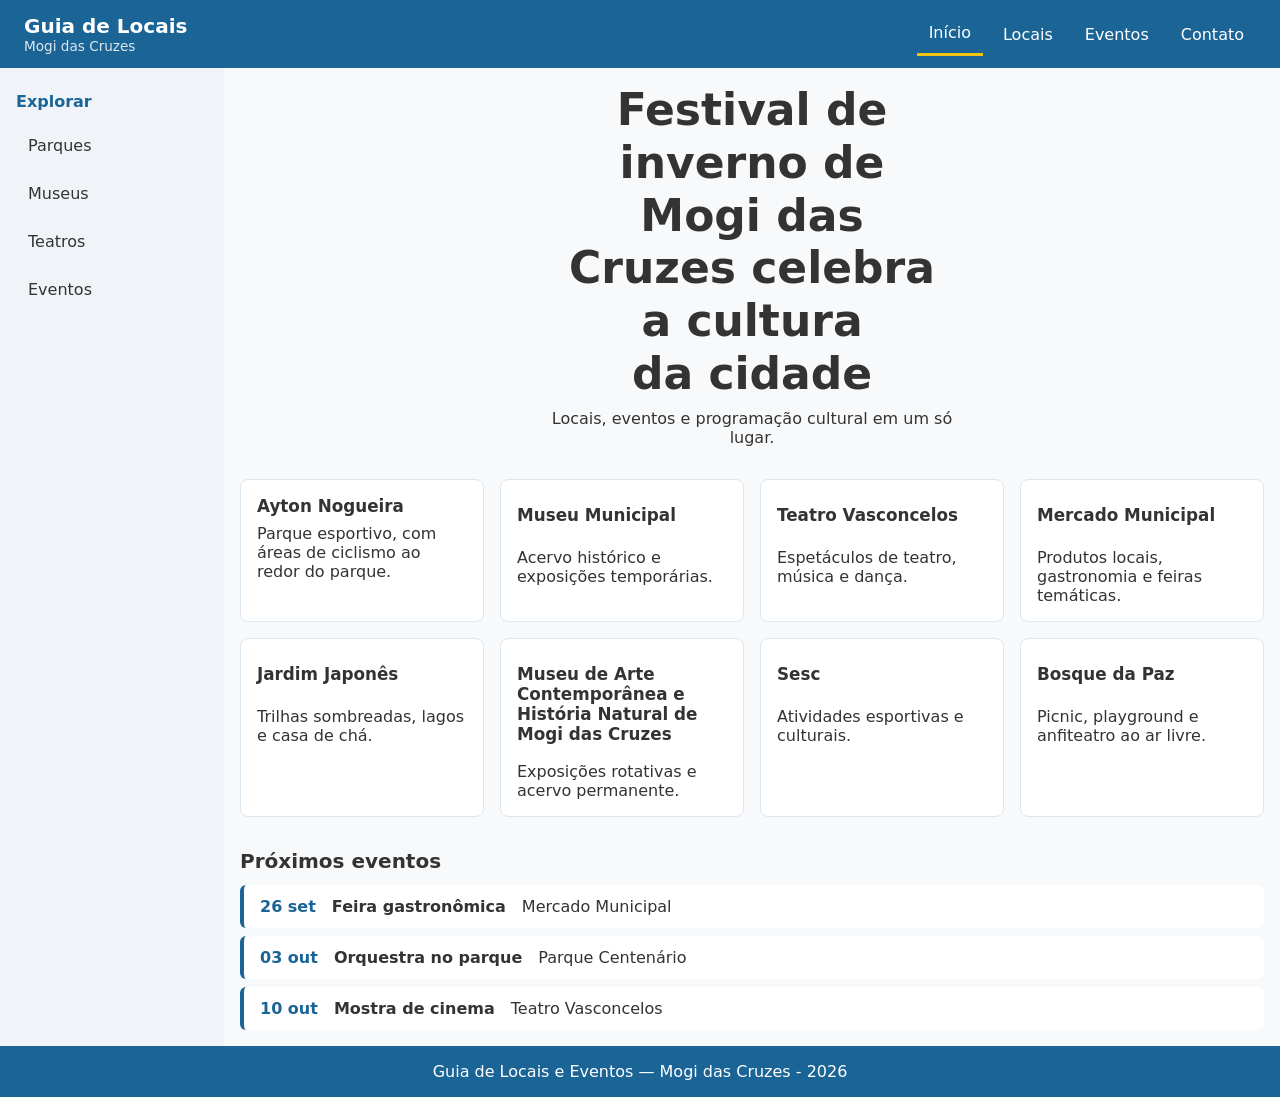
<file: index.html>
<!DOCTYPE html>
<html lang="pt-BR">

<head>
    <meta charset="UTF-8">
    <meta name="viewport" content="width=device-width, initial-scale=1.0">
    <link rel="stylesheet" href="styles.css">
    <title>Guia de Locais e Eventos — Início</title>
</head>

<body class="home">

    <header class="cabecalho" >
        <div class="text-cabecalho">
            <p class="titulo-cabecalho">Guia de Locais</p>
            <p class="cidade">Mogi das Cruzes</p>
        </div>
        <nav aria-label="Menu principal">
        <ul class="menu-lista">
            <li><a href="index.html" class="ativo">Início</a></li>
            <li><a href="#locais">Locais</a></li>
            <li><a href="#agenda">Eventos</a></li>
            <li><a href="#contato">Contato</a></li>
        </ul>
        </nav>
    </header>

    <aside class="menu-lateral">
        <nav aria-label="Categorias">
        <h2 class="lateral-titulo">Explorar</h2>
        <ul class="lateral-lista">
            <li><a href="#locais">Parques</a></li>
            <li><a href="#locais">Museus</a></li>
            <li><a href="#locais">Teatros</a></li>
            <li><a href="#agenda">Eventos</a></li>
        </ul>
        </nav>
    </aside>

    <main>
        <section class="titulo-main">
            <div>
                <h1>Festival de inverno de Mogi das Cruzes celebra a cultura da cidade</h1>
                <p>Locais, eventos e programação cultural em um só lugar.</p>
            </div>
        </section>

        <section class="cards" id="locais">
            <article class="card">
                <a href="atividade.html" class="card-link">
                    <span class="card-titulo">Ayton Nogueira</span>
                    <p>Parque esportivo, com áreas de ciclismo ao redor do parque.</p>
                </a>
            </article>
            <article class="card">
                <a href="#">Museu Municipal</a>
                <p>Acervo histórico e exposições temporárias.</p>
            </article>
            <article class="card">
                <a href="#">Teatro Vasconcelos</a>
                <p>Espetáculos de teatro, música e dança.</p>
            </article>
            <article class="card">
                <a href="#">Mercado Municipal</a>
                <p>Produtos locais, gastronomia e feiras temáticas.</p>
            </article>
            <article class="card">
                <a href="#">Jardim Japonês</a>
                <p>Trilhas sombreadas, lagos e casa de chá.</p>
            </article>
            <article class="card">
                <a href="#">Museu de Arte Contemporânea e História Natural de Mogi das Cruzes</a>
                <p>Exposições rotativas e acervo permanente.</p>
            </article>
            <article class="card">
                <a href="#">Sesc</a>
                <p>Atividades esportivas e culturais.</p>
            </article>
            <article class="card">
                <a href="#">Bosque da Paz</a>
                <p>Picnic, playground e anfiteatro ao ar livre.</p>
            </article>
        </section>

        <section class="agenda" id="agenda">
            <h2 class="titulo-agenda">Próximos eventos</h2>
            <ul class="lista-agenda">
                <li class="item-agenda">
                    <time datetime="2026-09-26">26 set</time>
                    <strong>Feira gastronômica</strong>
                    <span>Mercado Municipal</span>
                </li>
                <li class="item-agenda">
                    <time datetime="2026-10-03">03 out</time>
                    <strong>Orquestra no parque</strong>
                    <span>Parque Centenário</span>
                </li>
                <li class="item-agenda">
                    <time datetime="2026-10-10">10 out</time>
                    <strong>Mostra de cinema</strong>
                    <span>Teatro Vasconcelos</span>
                </li>
            </ul>
        </section>

    </main>

    <footer class="rodape" id="contato">
        <p>Guia de Locais e Eventos — Mogi das Cruzes - 2026</p>
        </footer>

</body>

</html>
</file>
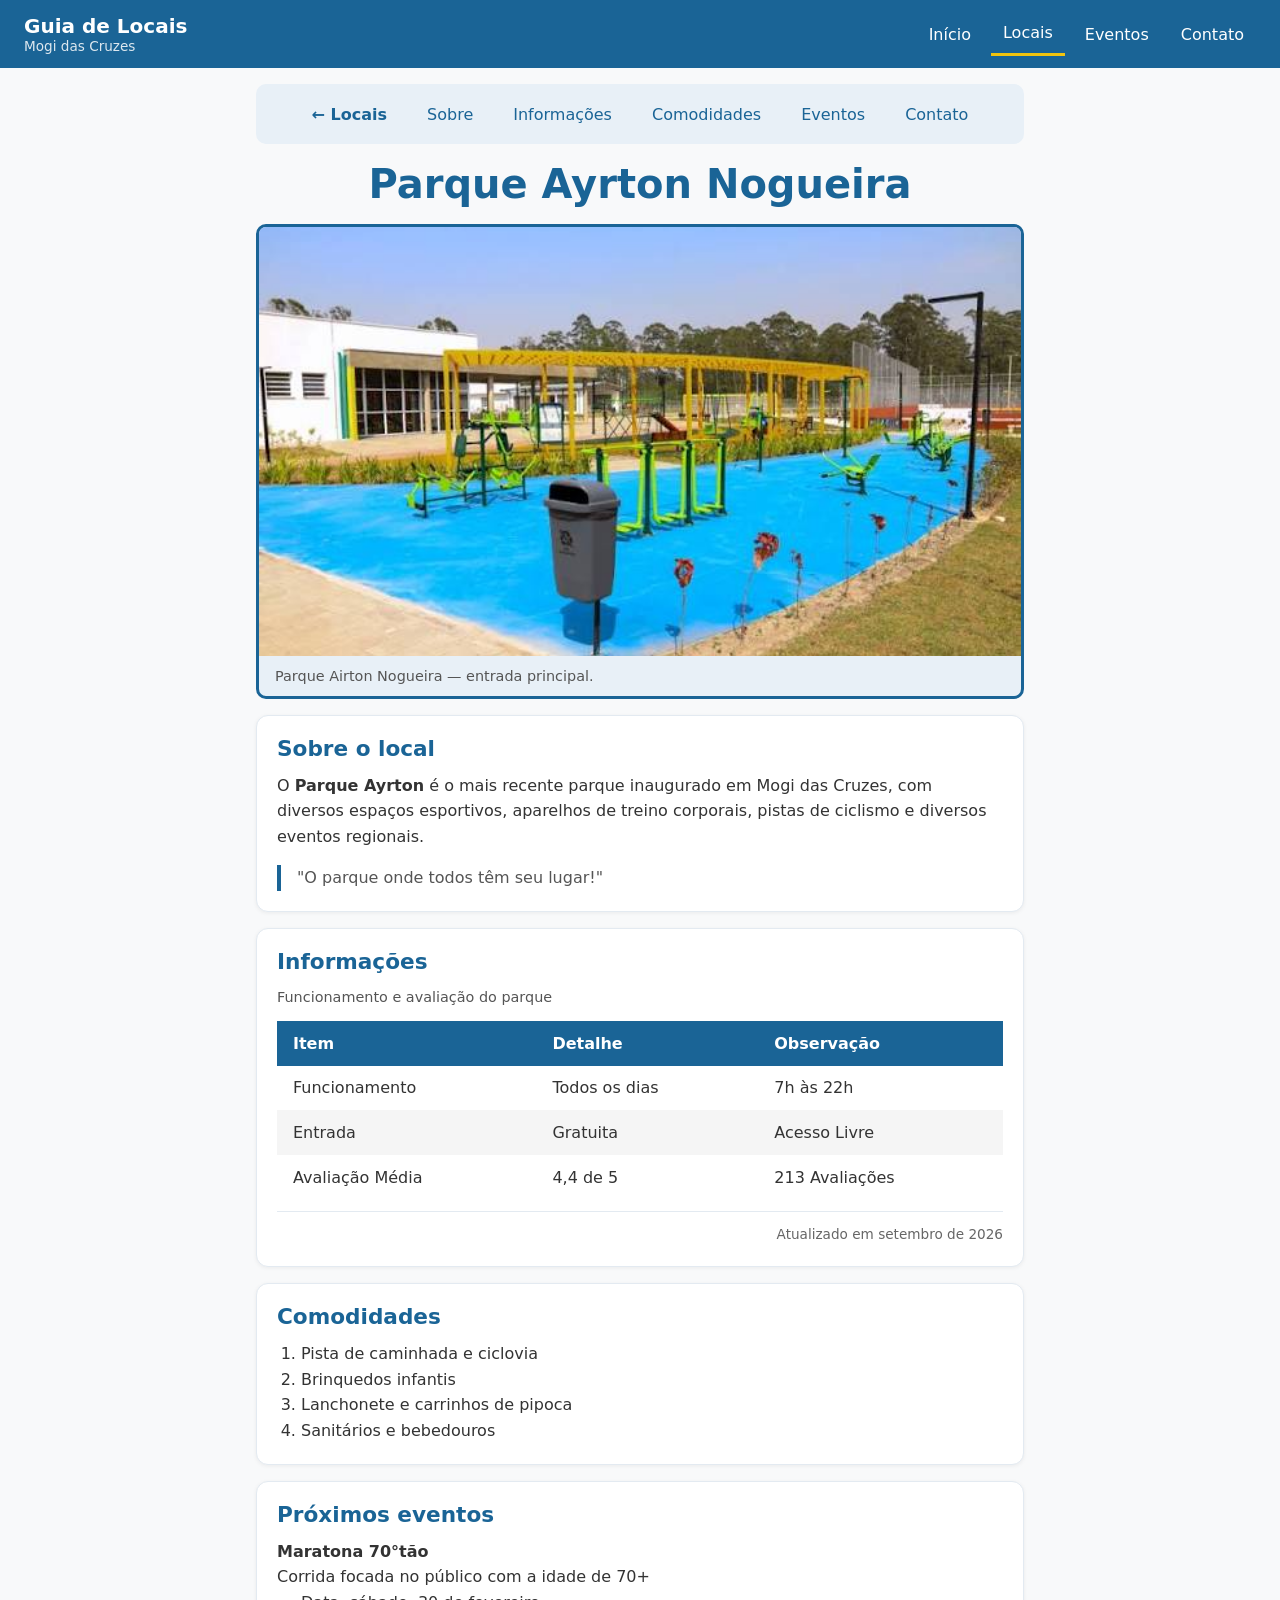
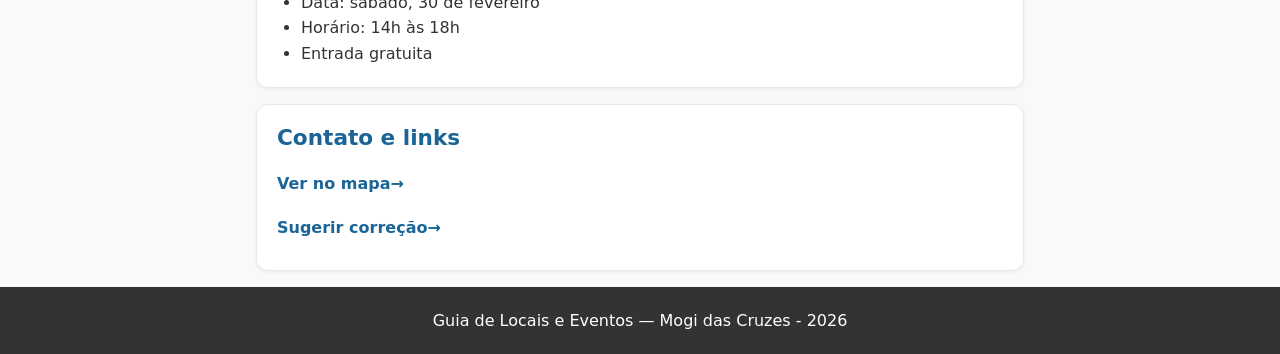
<file: atividade.html>
<!DOCTYPE html>
<html lang="pt-BR">

<head>
    <meta charset="UTF-8">
    <meta name="viewport" content="width=device-width, initial-scale=1.0">
    <title>Guia Turístico - Parque Airton Nogueira</title>
    <link rel="stylesheet" href="./styles.css">
</head>

<body class="detalhe">

    <header class="cabecalho ">
        <div class="text-cabecalho">
            <p class="titulo-cabecalho">Guia de Locais</p>
            <p class="cidade">Mogi das Cruzes</p>
        </div>
        <nav aria-label="Menu principal">
            <ul class="menu-lista">
                <li><a href="index.html">Início</a></li>
                <li><a href="index.html#locais" class="ativo" aria-current="page">Locais</a></li>
                <li><a href="index.html#agenda">Eventos</a></li>
                <li><a href="index.html#contato">Contato</a></li>
            </ul>
        </nav>
    </header>

    <main class="container-pagina">

        <nav class="sub-menu" aria-label="Nesta página">
            <ul>
                <li><a href="index.html#locais" class="voltar">← Locais</a></li>
                <li><a href="#sobre">Sobre</a></li>
                <li><a href="#informacoes">Informações</a></li>
                <li><a href="#comodidades">Comodidades</a></li>
                <li><a href="#eventos">Eventos</a></li>
                <li><a href="#contato">Contato</a></li>
            </ul>
        </nav>

        <h1 class="titulo-local">Parque Ayrton Nogueira</h1>

        <figure class="foto-local">
            <img src="ayrton.jpg" alt="Academia ao ar livre com aparelhos verdes e amarelos sobre piso azul, pergolado amarelo e árvores ao fundo">
            <figcaption>Parque Airton Nogueira — entrada principal.</figcaption>
        </figure>

        <section class="card" id="sobre">
            <h2>Sobre o local</h2>
            <p>O <strong>Parque Ayrton</strong> é o mais recente parque inaugurado em Mogi das Cruzes, com diversos
                espaços esportivos, aparelhos de treino corporais, pistas de ciclismo e diversos eventos regionais.</p>
            <blockquote>"O parque onde todos têm seu lugar!"</blockquote>
        </section>

        <section class="card" id="informacoes">
            <h2>Informações</h2>
            <p class="intro">Funcionamento e avaliação do parque</p>
            <table class="info">
                <thead>
                    <tr>
                        <th>Item</th>
                        <th>Detalhe</th>
                        <th>Observação</th>
                    </tr>
                </thead>
                <tbody>
                    <tr>
                        <td>Funcionamento</td>
                        <td>Todos os dias</td>
                        <td>7h às 22h</td>
                    </tr>
                    <tr>
                        <td>Entrada</td>
                        <td>Gratuita</td>
                        <td>Acesso Livre</td>
                    </tr>
                    <tr>
                        <td>Avaliação Média</td>
                        <td>4,4 de 5</td>
                        <td>213 Avaliações</td>
                    </tr>
                </tbody>
            </table>
            <p class="att">Atualizado em setembro de 2026</p>
        </section>

        <section class="card" id="comodidades">
            <h2>Comodidades</h2>
            <ol>
                <li>Pista de caminhada e ciclovia</li>
                <li>Brinquedos infantis</li>
                <li>Lanchonete e carrinhos de pipoca</li>
                <li>Sanitários e bebedouros</li>
            </ol>
        </section>

        <section class="card" id="eventos">
            <h2>Próximos eventos</h2>
            <p class="titulo-eventos">Maratona 70°tão</p>
            <p>Corrida focada no público com a idade de 70+</p>
            <ul class="lista-eventos">
                <li>Data: sábado, 30 de fevereiro</li>
                <li>Horário: 14h às 18h</li>
                <li>Entrada gratuita</li>
            </ul>
        </section>

        <section class="card" id="contato">
            <h2>Contato e links</h2>
            <ul class="links">
                <li><a
                        href="https://www.google.com/maps/place/Parque+Airton+Nogueira/data=!4m7!3m6!1s0x94cdd92292e3fbe7:0x5f3a1f54c9b44276!8m2!3d-23.5033557!4d-46.181622!16s%2Fg%2F11l73vzqbx!19sChIJ5_vjkiLZzZQRdkK0yVQfOl8?authuser=0&hl=pt-BR&g_ep=EgoyMDI2MDkwMi4wIJJjKgBIAVAD&rclk=1">Ver
                        no mapa</a></li>
                <li><a
                        href="https://www.google.com/maps/place/Parque+Airton+Nogueira/@-23.5032127,-46.1894571,16z/data=!4m10!1m2!2m1!1smaps+airton+nogueira!3m6!1s0x94cdd92292e3fbe7:0x5f3a1f54c9b44276!8m2!3d-23.5033557!4d-46.181622!15sChRtYXBzIGFpcnRvbiBub2d1ZWlyYZIBBHBhcmvgAQA!16s%2Fg%2F11l73vzqbx!10m1!1e1?entry=ttu&g_ep=EgoyMDI2MDkwMi4wIKXMDSoASAFQAw%3D%3D">Sugerir
                        correção</a></li>
            </ul>
        </section>

    </main>

    <footer class="rodape">
        <p>Guia de Locais e Eventos — Mogi das Cruzes - 2026</p>
    </footer>

</body>

</html>
</file>
<file: styles.css>
/* TOKENS */
:root {
    --azul: #1a6496; /* contraste 6,4:1 com branco (o antigo #2980b9 dava 4,3:1) */
    --foco-claro: #1b4f72;
    --foco-escuro: #f1c40f;
}

/* MÍDIA — regra universal: nenhuma imagem passa da caixa; vale p/ qualquer imagem futura */
img, svg, video {
    max-width: 100%;
    height: auto;
}

/* FOCO — visível para teclado; amarelo sobre fundos azuis, azul-escuro sobre fundos claros */
a:focus-visible {
    outline: 3px solid var(--foco-claro);
    outline-offset: 2px;
}

.cabecalho a:focus-visible,
.rodape a:focus-visible {
    outline-color: var(--foco-escuro);
}

/* RESET BÁSICO */
:where(body.home, body.detalhe) * {
    box-sizing: border-box;
    margin: 0;
    padding: 0;
}



/* CONFIG DO LAYOUT DE TODA A PÁGINA — base: 1 coluna, conteúdo antes da lateral */
body.home {
    box-sizing: border-box;
    margin: 0;
    padding: 0;
    font-family: system-ui, sans-serif;
    color: #333;
    display: grid;
    grid-template-areas:
        "topo"
        "conteudo"
        "lado"
        "rodape";
    grid-template-columns: minmax(0, 1fr);
    grid-template-rows: auto 1fr auto auto;
    min-height: 100vh;
}



/* CABEÇALHO — base: título acima, menu embaixo */
.cabecalho {
    grid-area: topo;
    display: flex;
    flex-direction: column;
    justify-content: space-between;
    align-items: flex-start;
    gap: 0.5rem 1.5rem;
    background: var(--azul);
    color: #fff;
    padding: 0.75rem 1.5rem;
}

.titulo-cabecalho {
    font-size: 1.25rem;
    font-weight: 700;
}

.cidade {
    font-size: 0.85rem;
    opacity: 0.85;
}

.menu-lista {
    display: flex;
    gap: 0.5rem;
    list-style: none;
    flex-wrap: wrap;
}

.menu-lista li {
    display: block;
}

.menu-lista a {
    display: inline-flex;
    align-items: center;
    min-height: 44px;
    padding: 0 0.75rem;
    text-decoration: none;
    color: #fff;
    font-weight: 500;
    border-radius: 6px;
}

.menu-lista a:hover {
    background: rgba(255, 255, 255, 0.15);
}

.menu-lista a:focus {
    outline: 2px solid #f1c40f;
    outline-offset: 2px;
}

.menu-lista .ativo {
    border-bottom: 3px solid #f1c40f;
    border-radius: 0;
}



/* MENU LATERAL */
.menu-lateral {
    grid-area: lado;
    background: #f0f4f8;
    padding: 1.5rem 1rem;
}

.lateral-titulo {
    font-size: 1rem;
    font-weight: 600;
    color: var(--azul);
    margin-bottom: 0.75rem;
}

.lateral-lista {
    list-style: none;
    display: flex;
    flex-direction: column;
    gap: 0.25rem;
}

.lateral-lista a {
    display: flex;
    align-items: center;
    min-height: 44px;
    padding: 0.5rem 0.75rem;
    color: #333;
    text-decoration: none;
    border-radius: 6px;
}

.lateral-lista a:hover {
    background: #dde7f0;
}



/* CONTEÚDO PRINCIPAL (MAIN) */
main {
    grid-area: conteudo;
    background: #f8f9fa;
}

.titulo-main {
    display: flex;
    align-items: center;
    justify-content: center;
    min-height: 35vh;
    text-align: center;
    padding: 1rem;
}

/* título fluido: cresce/encolhe com a largura, sem depender do tamanho do texto */
.titulo-main div {
    max-width: 40ch;
}

.titulo-main h1 {
    font-size: clamp(1.5rem, 1rem + 2.5vw, 2.75rem);
    line-height: 1.2;
    text-wrap: balance;
    overflow-wrap: anywhere;
    margin-bottom: 0.5rem;
}



/* CARDS — Grid intrínseco: dois eixos, colunas se ajustam à largura e linhas ficam iguais */
.cards {
    display: grid;
    grid-template-columns: repeat(auto-fit, minmax(min(100%, 240px), 1fr));
    gap: 1rem;
    padding: 1rem;
}

.home .card {
    background: #fff;
    border: 1px solid #dde7f0;
    border-radius: 8px;
    padding: 1rem;
    overflow-wrap: anywhere;
}

.home .card a {
    display: block;
    font-size: 1.05rem;
    font-weight: 700;
    color: inherit;
    text-decoration: none;
    margin-bottom: 0.5rem;
    padding-block: 0.6rem;
    min-height: 44px;
}

/* card inteiro clicável (local com página): mesma aparência do card comum */
.home .card a.card-link {
    font-size: inherit;
    font-weight: inherit;
    margin-bottom: 0;
    padding-block: 0;
    min-height: 0;
}

.home .card .card-titulo {
    display: block;
    font-size: 1.05rem;
    font-weight: 700;
    margin-bottom: 0.5rem;
}



/* AGENDA — Flexbox em coluna: lista de um eixo só, cresce para baixo */
.agenda {
    padding: 1rem;
}

.titulo-agenda {
    font-size: 1.25rem;
    margin-bottom: 0.75rem;
}

.lista-agenda {
    list-style: none;
    display: flex;
    flex-direction: column;
    gap: 0.5rem;
}

.item-agenda {
    display: flex;
    flex-wrap: wrap;
    align-items: baseline;
    gap: 0.25rem 1rem;
    background: #fff;
    border-left: 4px solid var(--azul);
    border-radius: 6px;
    padding: 0.75rem 1rem;
}

.item-agenda time {
    font-weight: 700;
    color: var(--azul);
}



/* RODAPÉ */
.rodape {
    grid-area: rodape;
    background: var(--azul);
    color: #fff;
    text-align: center;
    padding: 1rem;
}



/* HOME — a partir de 601px: lateral à esquerda, cabeçalho em linha */
@media (min-width: 601px) {
    body.home {
        grid-template-areas:
            "topo topo"
            "lado conteudo"
            "rodape rodape";
        grid-template-columns: minmax(150px, 14rem) minmax(0, 1fr);
        grid-template-rows: auto 1fr auto;
    }

    .cabecalho {
        flex-direction: row;
        align-items: center;
    }
}



/*PÁGINA DE DETALHE (body.detalhe) — reaproveita .cabecalho e .rodape da home*/

body.detalhe {
    box-sizing: border-box;
    margin: 0;
    padding: 0;
    font-family: system-ui, sans-serif;
    color: #333;
    background: #f8f9fa;
    display: flex;
    flex-direction: column;
    min-height: 100vh;
}

/* Cabeçalho: centralizado na tela pequena */
.detalhe .cabecalho {
    align-items: center;
    text-align: center;
}

.detalhe .menu-lista {
    justify-content: center;
}

/* Rodapé escuro */
.detalhe .rodape {
    background: #333;
    padding: 1.5rem 1rem;
}

/* Conteúdo: coluna única, cresce para empurrar o rodapé */
.container-pagina {
    flex: 1;
    display: flex;
    flex-direction: column;
    gap: 1rem;
    width: 100%;
    max-width: 800px;
    margin: 0 auto;
    padding: 1rem;
}

/* Menu interno */
.sub-menu {
    background: #e8f0f7;
    border-radius: 10px;
    padding: 0.5rem 0.75rem;
}

.sub-menu ul {
    list-style: none;
    display: flex;
    flex-wrap: wrap;
    justify-content: center;
    gap: 0.25rem 1rem;
}

.sub-menu a {
    display: flex;
    align-items: center;
    min-height: 44px;
    padding: 0 0.75rem;
    color: var(--azul);
    text-decoration: none;
    font-weight: 500;
    border-radius: 6px;
}

.sub-menu a:hover {
    background: #dde7f0;
}

.sub-menu a.voltar {
    font-weight: 700;
}

.sub-menu a:focus-visible,
.links a:focus-visible {
    outline: 2px solid #f1c40f;
    outline-offset: 2px;
}

.titulo-local {
    text-align: center;
    color: var(--azul);
    font-size: clamp(1.5rem, 1rem + 2.5vw, 2.5rem);
    line-height: 1.2;
    text-wrap: balance;
    overflow-wrap: anywhere;
}

/* Foto com legenda */
.foto-local {
    border: 3px solid var(--azul);
    border-radius: 10px;
    overflow: hidden;
    background: #e8f0f7;
}

.foto-local img {
    display: block;
    width: 100%;
    height: auto;
    aspect-ratio: 16 / 9;
    object-fit: cover;
}

.foto-local figcaption {
    padding: 0.75rem 1rem;
    font-size: 0.9rem;
    color: #555;
}

/* Seções em cards */
.detalhe .card {
    background: #fff;
    border: 1px solid #e3eaf1;
    border-radius: 12px;
    padding: 1.25rem;
    box-shadow: 0 1px 4px rgba(0, 0, 0, 0.06);
}

.detalhe .card h2 {
    color: var(--azul);
    font-size: 1.35rem;
    margin-bottom: 0.75rem;
}

.detalhe .card p {
    line-height: 1.6;
}

.detalhe .card blockquote {
    margin-top: 1rem;
    padding-left: 1rem;
    border-left: 4px solid var(--azul);
    color: #555;
    line-height: 1.6;
}

.intro {
    font-size: 0.9rem;
    color: #555;
}

.att {
    margin-top: 0.75rem;
    padding-top: 0.75rem;
    border-top: 1px solid #e3eaf1;
    text-align: right;
    font-size: 0.85rem;
    color: #666;
}

/* Tabela — base: células compactas e palavras podem quebrar */
.info {
    width: 100%;
    border-collapse: collapse;
    margin-top: 0.75rem;
}

.info th {
    background: var(--azul);
    color: #fff;
    text-align: left;
    padding: 0.6rem 0.5rem;
    overflow-wrap: anywhere;
}

.info td {
    padding: 0.6rem 0.5rem;
    overflow-wrap: anywhere;
}

.info tbody tr:nth-child(even) {
    background: #f5f5f5;
}

/* Listas */
.detalhe .card ol,
.lista-eventos {
    padding-left: 1.5rem;
    line-height: 1.6;
}

.lista-eventos {
    list-style: disc;
}

.titulo-eventos {
    font-weight: 700;
}

.links {
    list-style: none;
}

.links a {
    display: inline-flex;
    align-items: center;
    min-height: 44px;
    color: var(--azul);
    font-weight: 700;
    text-decoration: none;
}

.links a::after {
    content: " →";
}

.links a:hover {
    text-decoration: underline;
}



/* DETALHE — a partir de 420px: tabela com mais respiro */
@media (min-width: 420px) {
    .info th,
    .info td {
        padding: 0.8rem 1rem;
    }
}

/* DETALHE — a partir de 601px: cabeçalho em linha (como na home) */
@media (min-width: 601px) {
    .detalhe .cabecalho {
        text-align: left;
    }

    .detalhe .menu-lista {
        justify-content: flex-start;
    }
}
</file>
